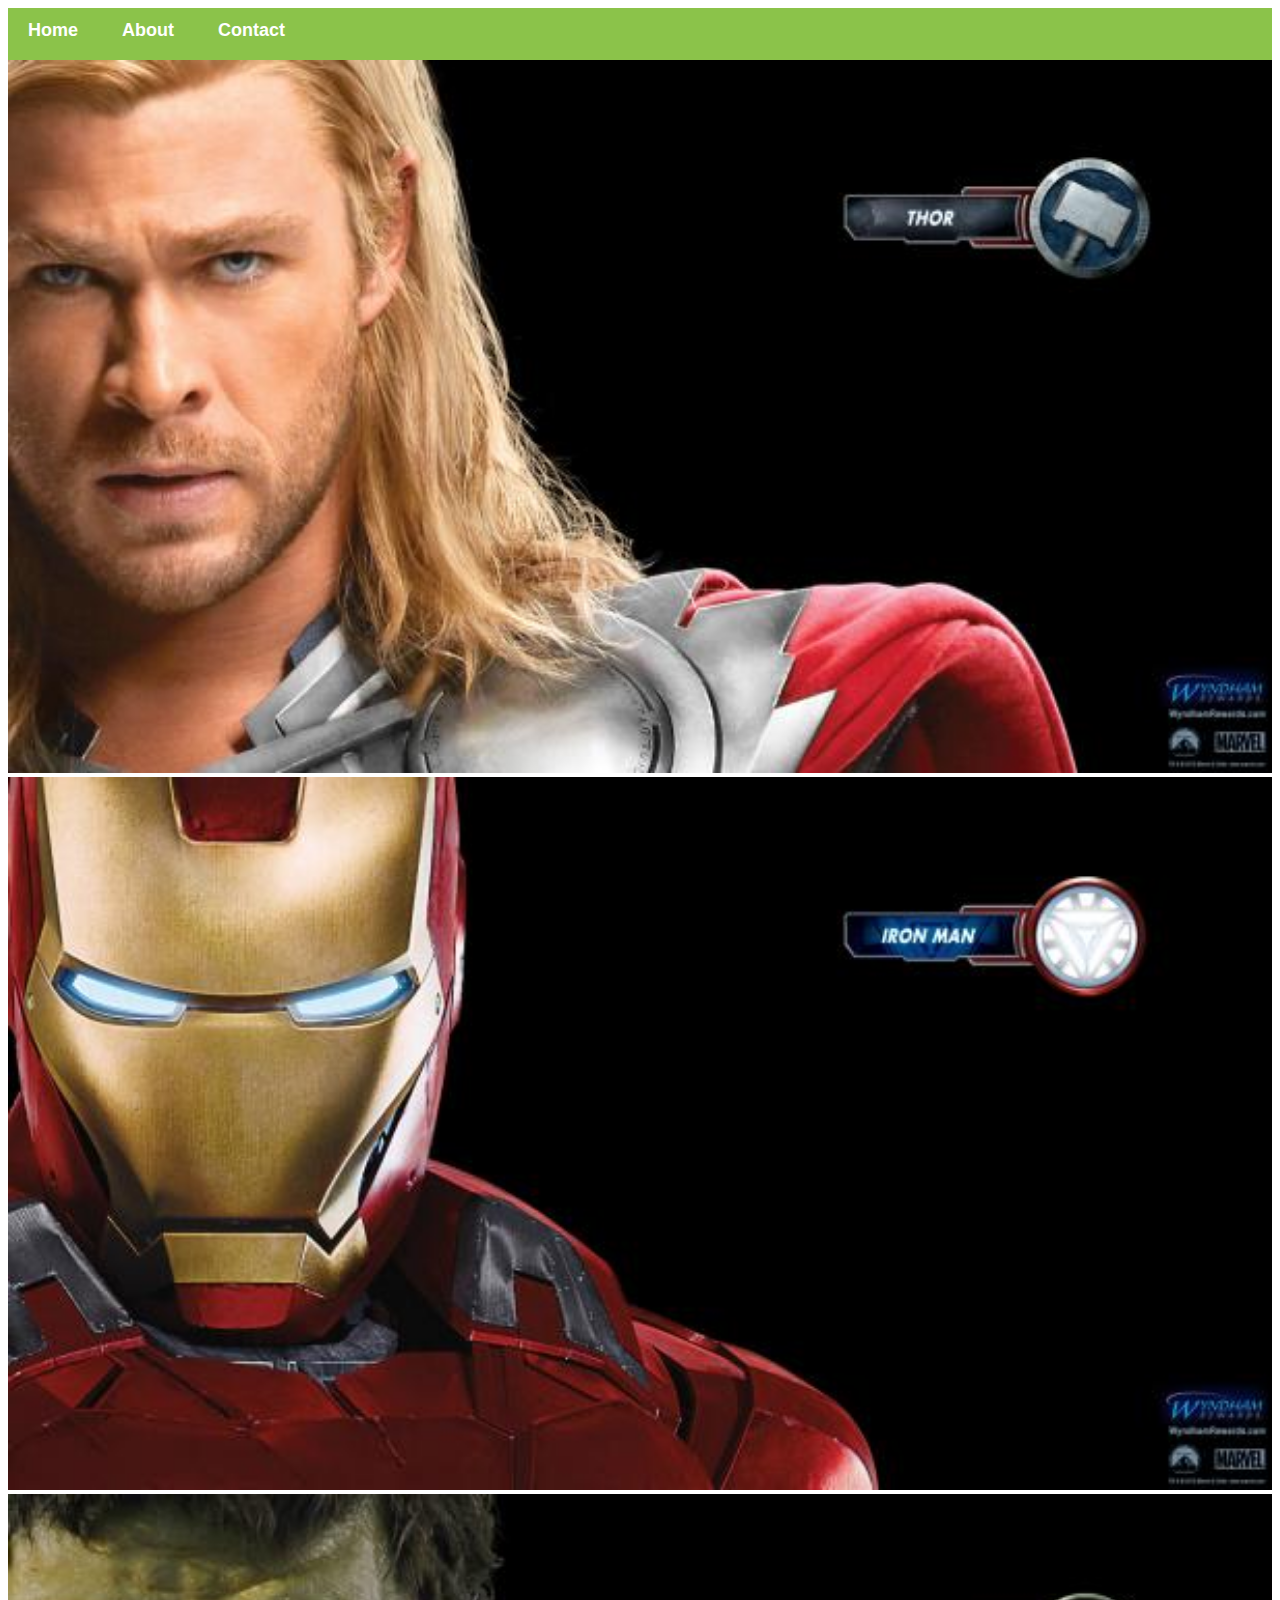
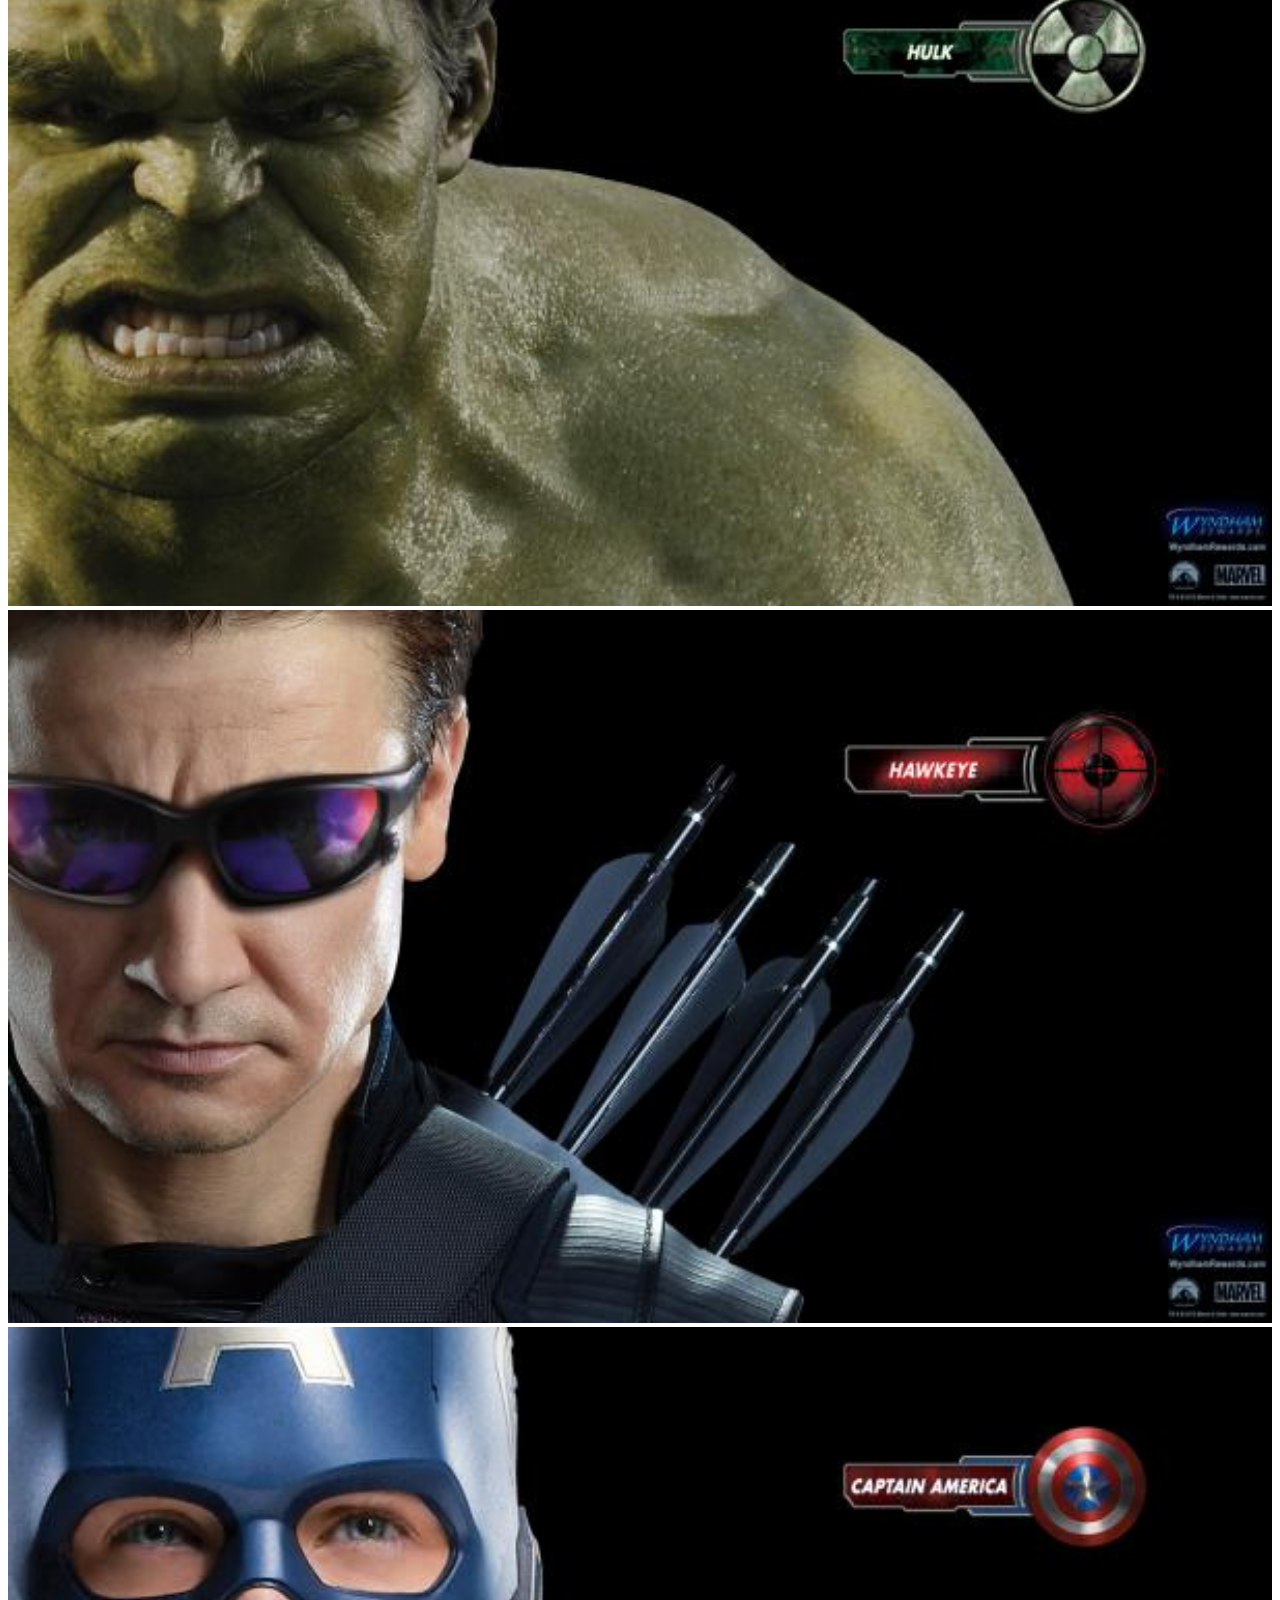
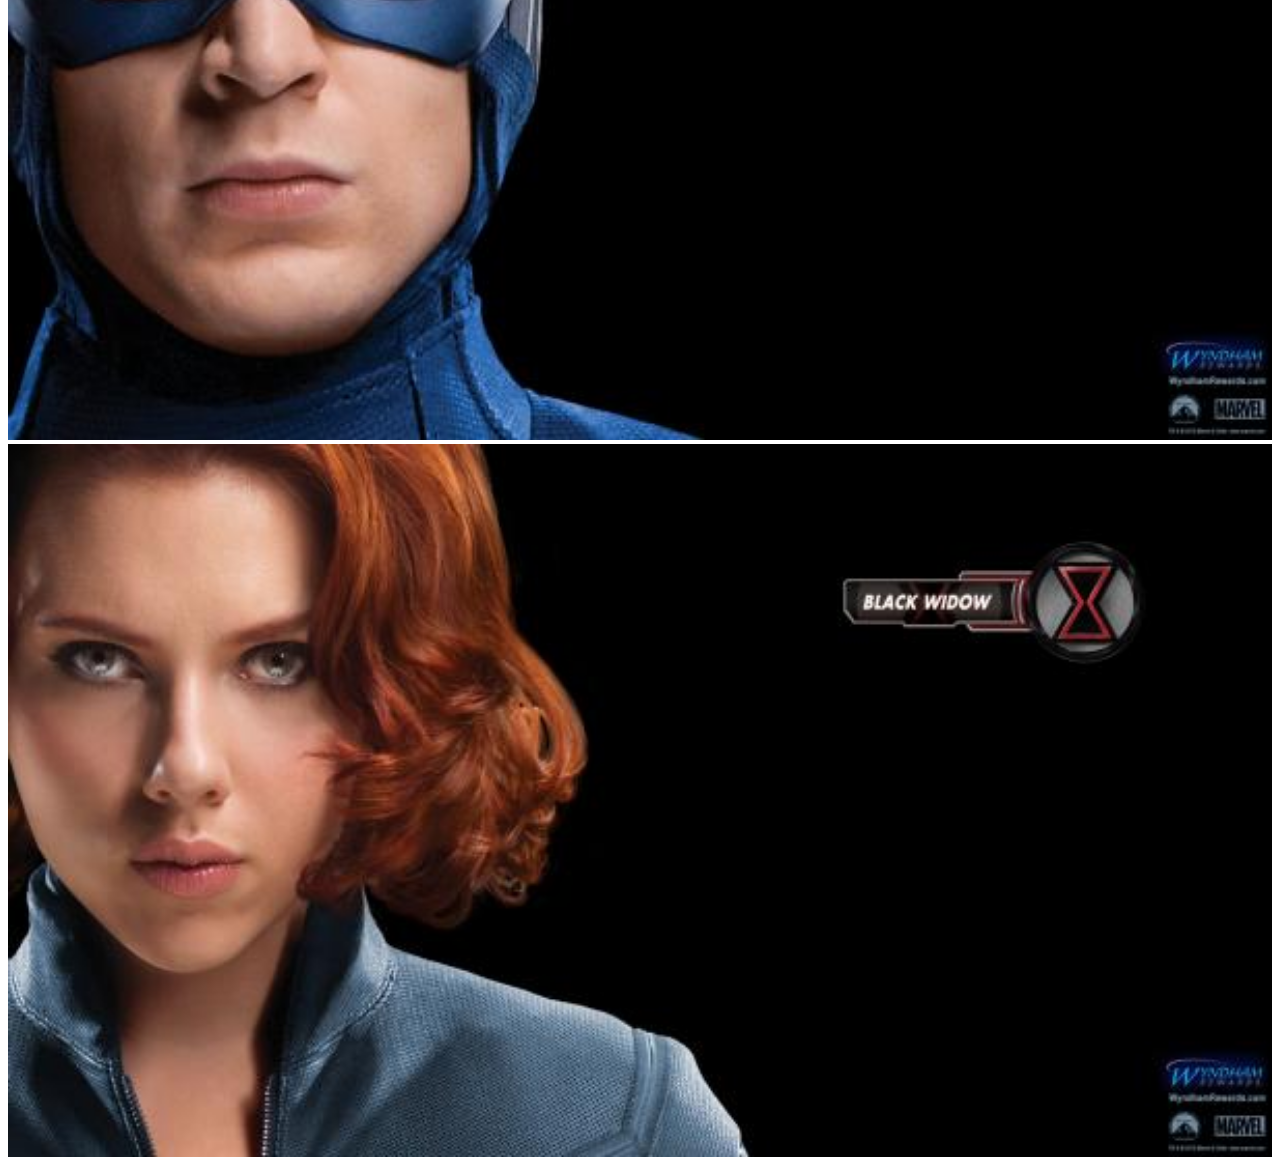
<file: index.html>
<!DOCTYPE HTML>
<html>
    <head>
        <link rel="stylesheet" href="style.css">
    </head>
    <body>
        <div id="menu">
            <a href="index.html">Home</a>
            <a href="about.html">About</a>
            <a href="contact.html">Contact</a>
        </div>
        <div class="gallery">
            <a href="avengers-1.html"><img src="images/avengers_01.jpg" /></a>
           <a href="avenger-2.html"><img src="images/avengers_02.jpg" /></a>
           <a href="avenger-3.html"><img src="images/avengers_03.jpg" /></a>
           <a href="avenger-4.html"><img src="images/avengers_04.jpg" /></a>
           <a href="avenger-5.html"><img src="images/avengers_05.jpg" /></a>
           <a href="avenger-6.html"><img src="images/avengers_06.jpg" /></a>
        </div>
    </body>
</html>
</file>
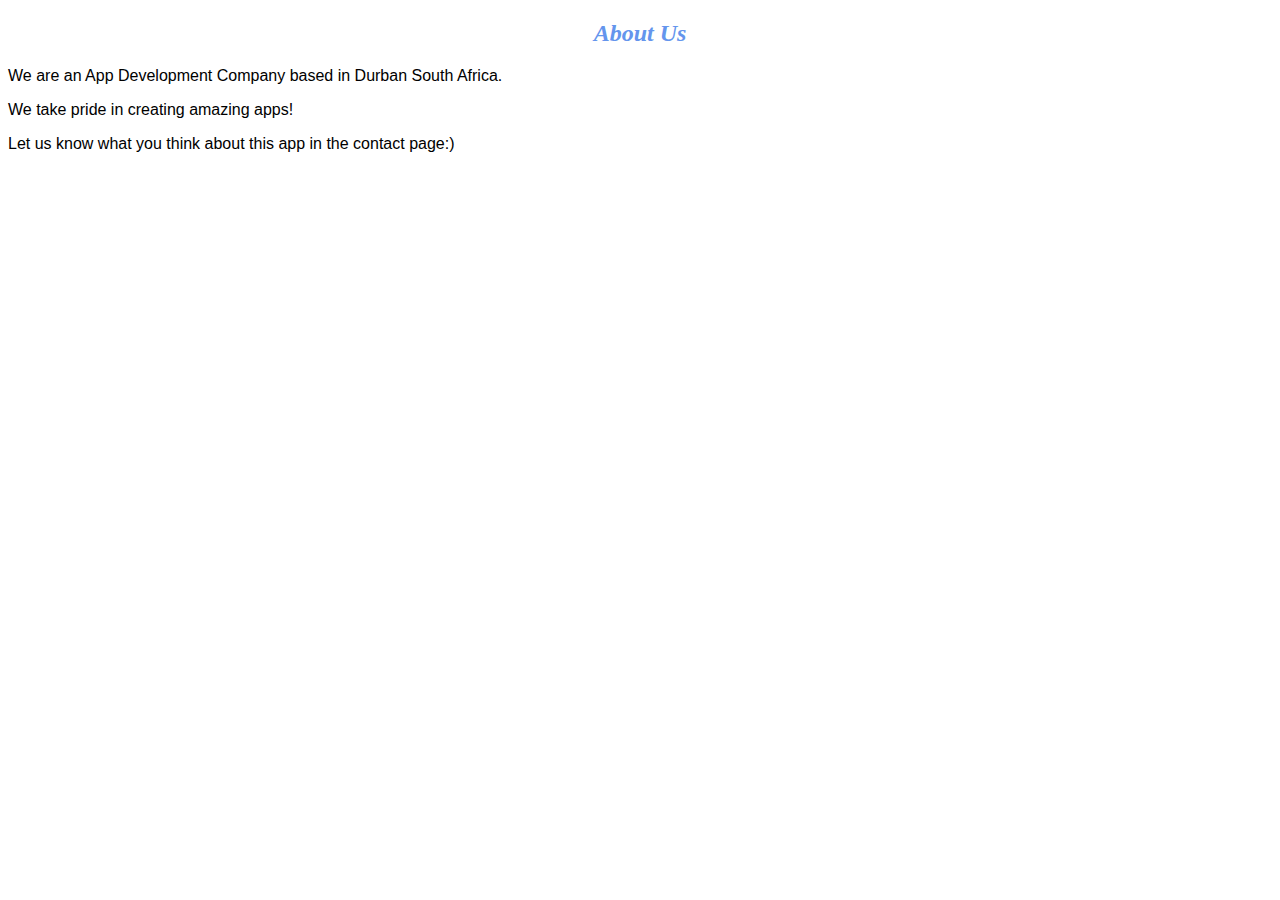
<file: about.html>
<!DOCTYPE HTML>
<html>
    <head>
        <link rel="stylesheet" href="style.css">
    </head>
    <body>
        <h2>About Us</h2>
        <p>We are an App Development Company based in Durban South Africa.</p>
        <p>We take pride in creating amazing apps!</p>
        <p>Let us know what you think about this app in the contact page:)</p>
       
    </body>
</html>
</file>
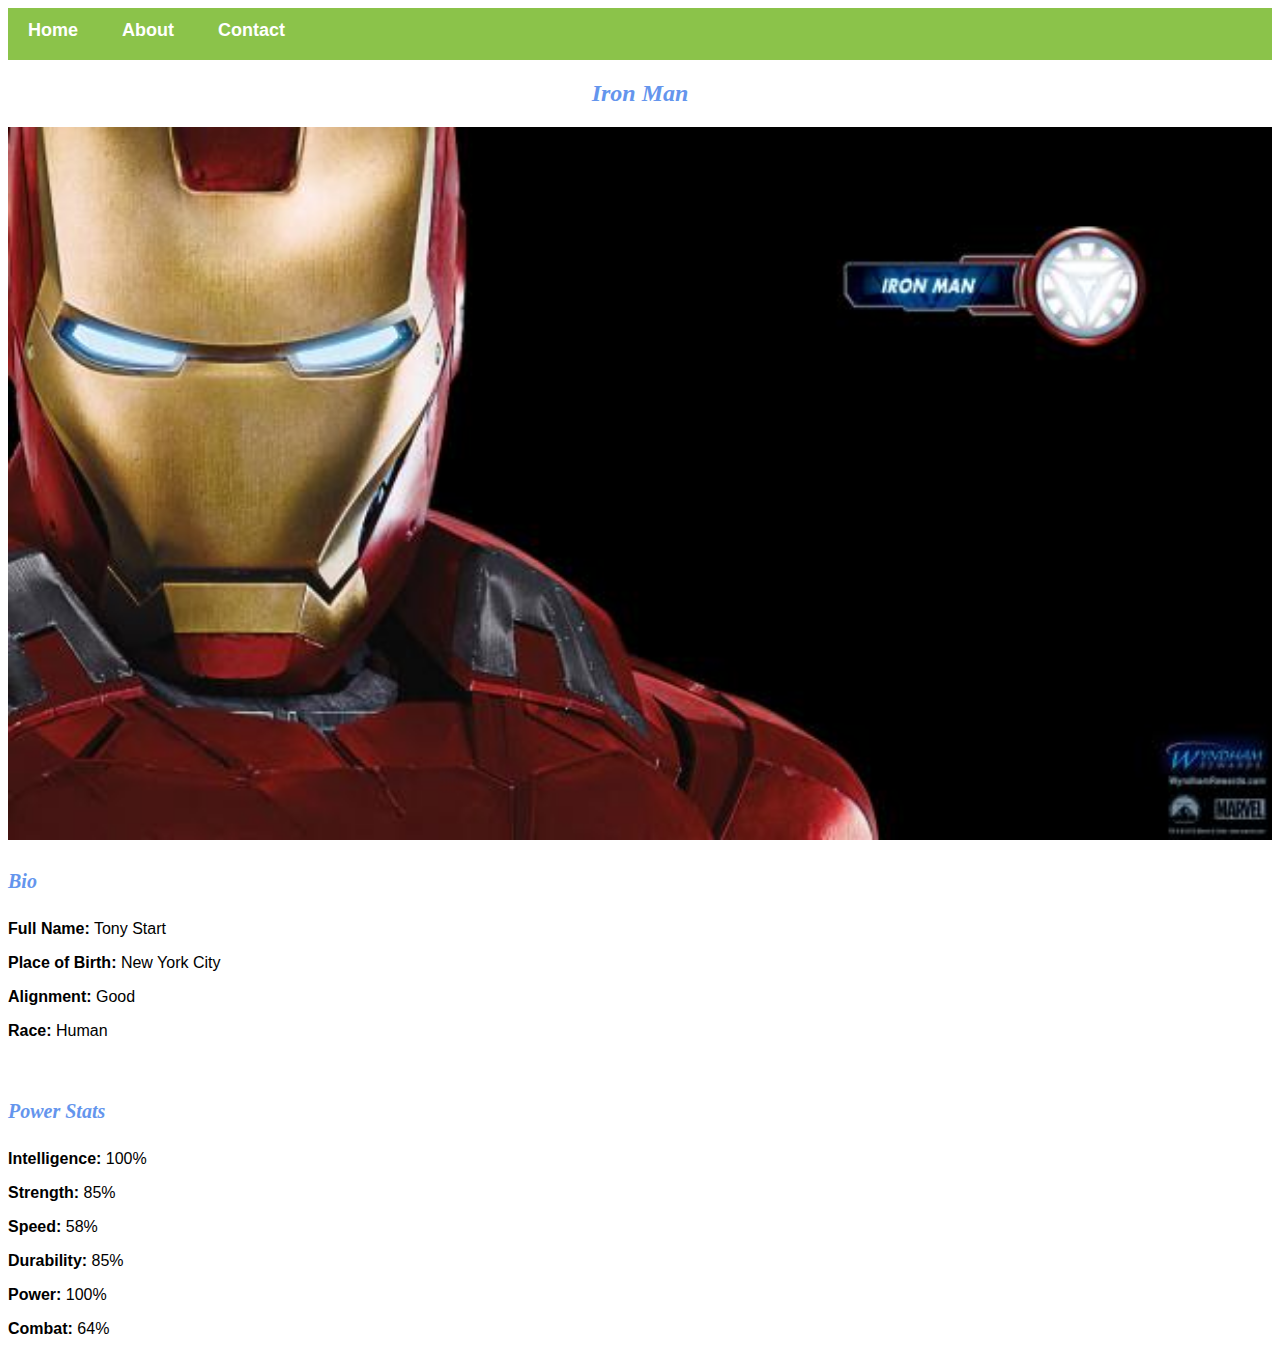
<file: avenger-2.html>
<!DOCTYPE HTML>
<html>
    <head>
        <link rel="stylesheet" href="style.css">
    </head>
    <body>
        <div id="menu">
            <a href="index.html">Home</a>
            <a href="about.html">About</a>
            <a href="contact.html">Contact</a>
        </div>
        <h2>Iron Man</h2>
        <div class="gallery">
            <img src="images/avengers_02.jpg" />
        </div>
        <h4>Bio</h4>
        <p><b>Full Name:</b> Tony Start</p>
        <p><b>Place of Birth:</b> New York City</p>
        <p><b>Alignment:</b> Good</p>
        <p><b>Race:</b> Human</p>
        <br/>
        <h4>Power Stats</h4>
        <p><b>Intelligence:</b> 100%</p>
        <p><b>Strength:</b> 85%</p>
        <p><b>Speed:</b> 58%</p>
        <p><b>Durability:</b> 85%</p>
        <p><b>Power:</b> 100%</p>
        <P><b>Combat:</b> 64%</P>
    </body>
</html>
</file>
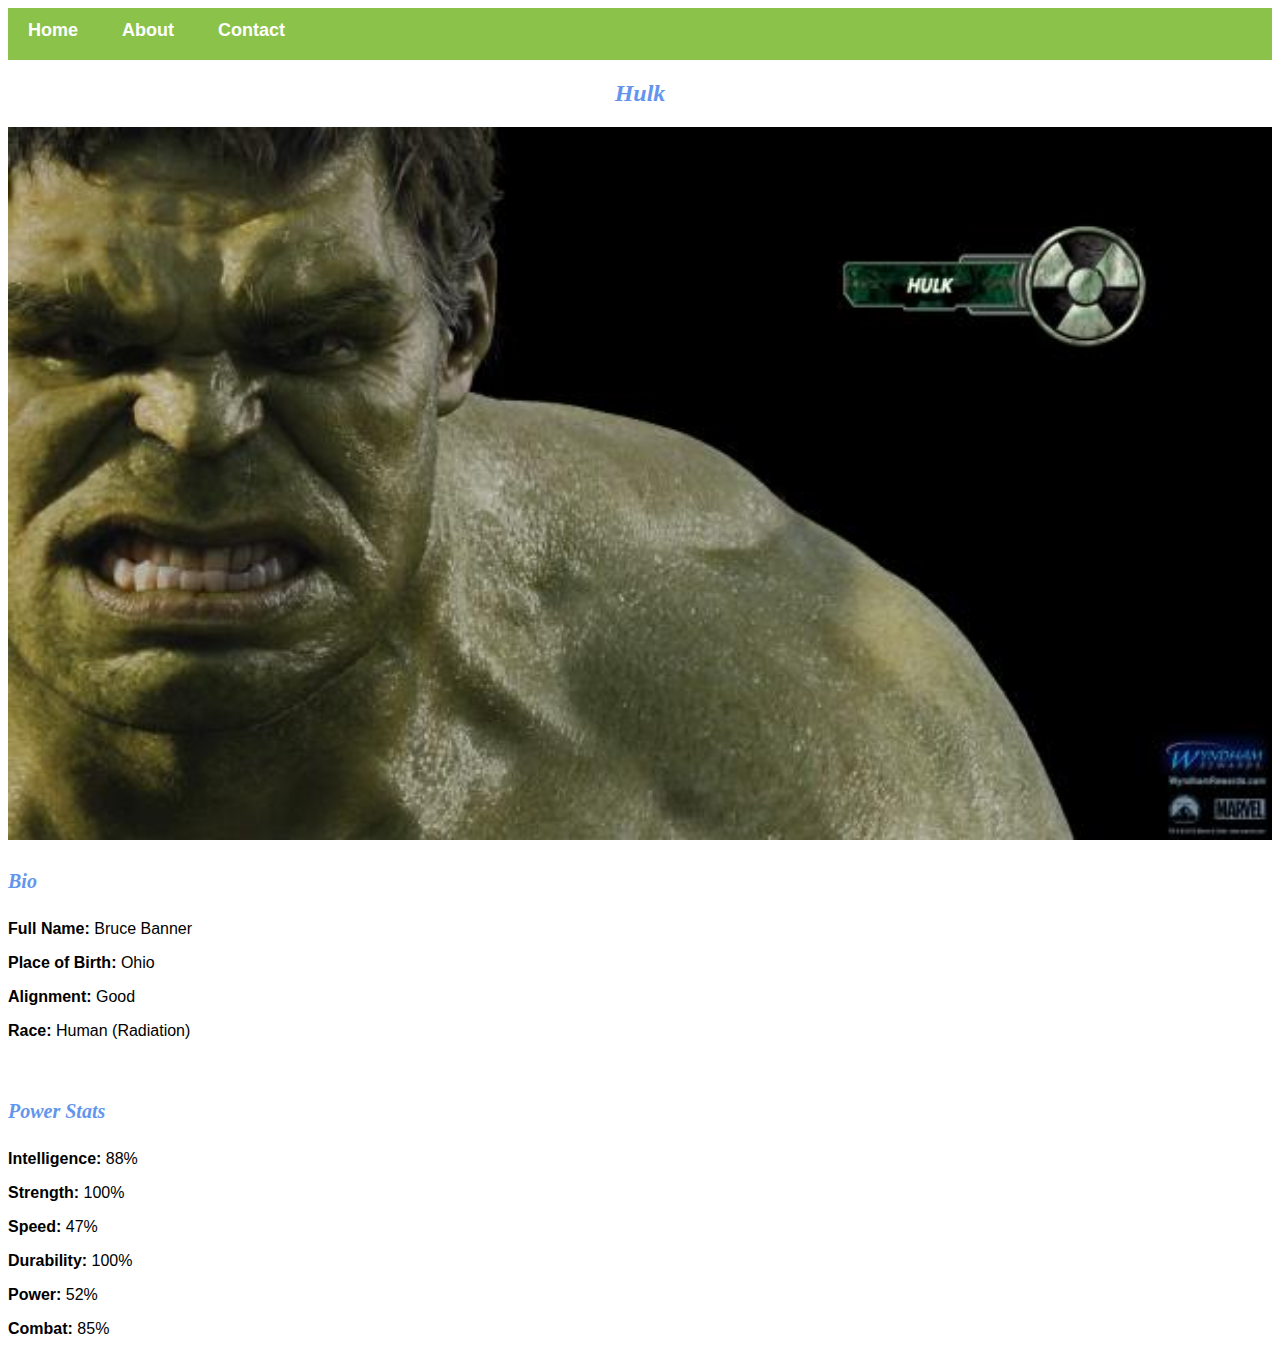
<file: avenger-3.html>
<!DOCTYPE HTML>
<html>
    <head>
        <link rel="stylesheet" href="style.css">
    </head>
    <body>
        <div id="menu">
            <a href="index.html">Home</a>
            <a href="about.html">About</a>
            <a href="contact.html">Contact</a>
        </div>
        <h2>Hulk</h2>
        <div class="gallery">
            <img src="images/avengers_03.jpg" />
        </div>
        <h4>Bio</h4>
        <p><b>Full Name:</b> Bruce Banner</p>
        <p><b>Place of Birth:</b> Ohio</p>
        <p><b>Alignment:</b> Good</p>
        <p><b>Race:</b> Human (Radiation)</p>
        <br/>
        <h4>Power Stats</h4>
        <p><b>Intelligence:</b> 88%</p>
        <p><b>Strength:</b> 100%</p>
        <p><b>Speed:</b> 47%</p>
        <p><b>Durability:</b> 100%</p>
        <p><b>Power:</b> 52%</p>
        <P><b>Combat:</b> 85%</P>
    </body>
</html>
</file>
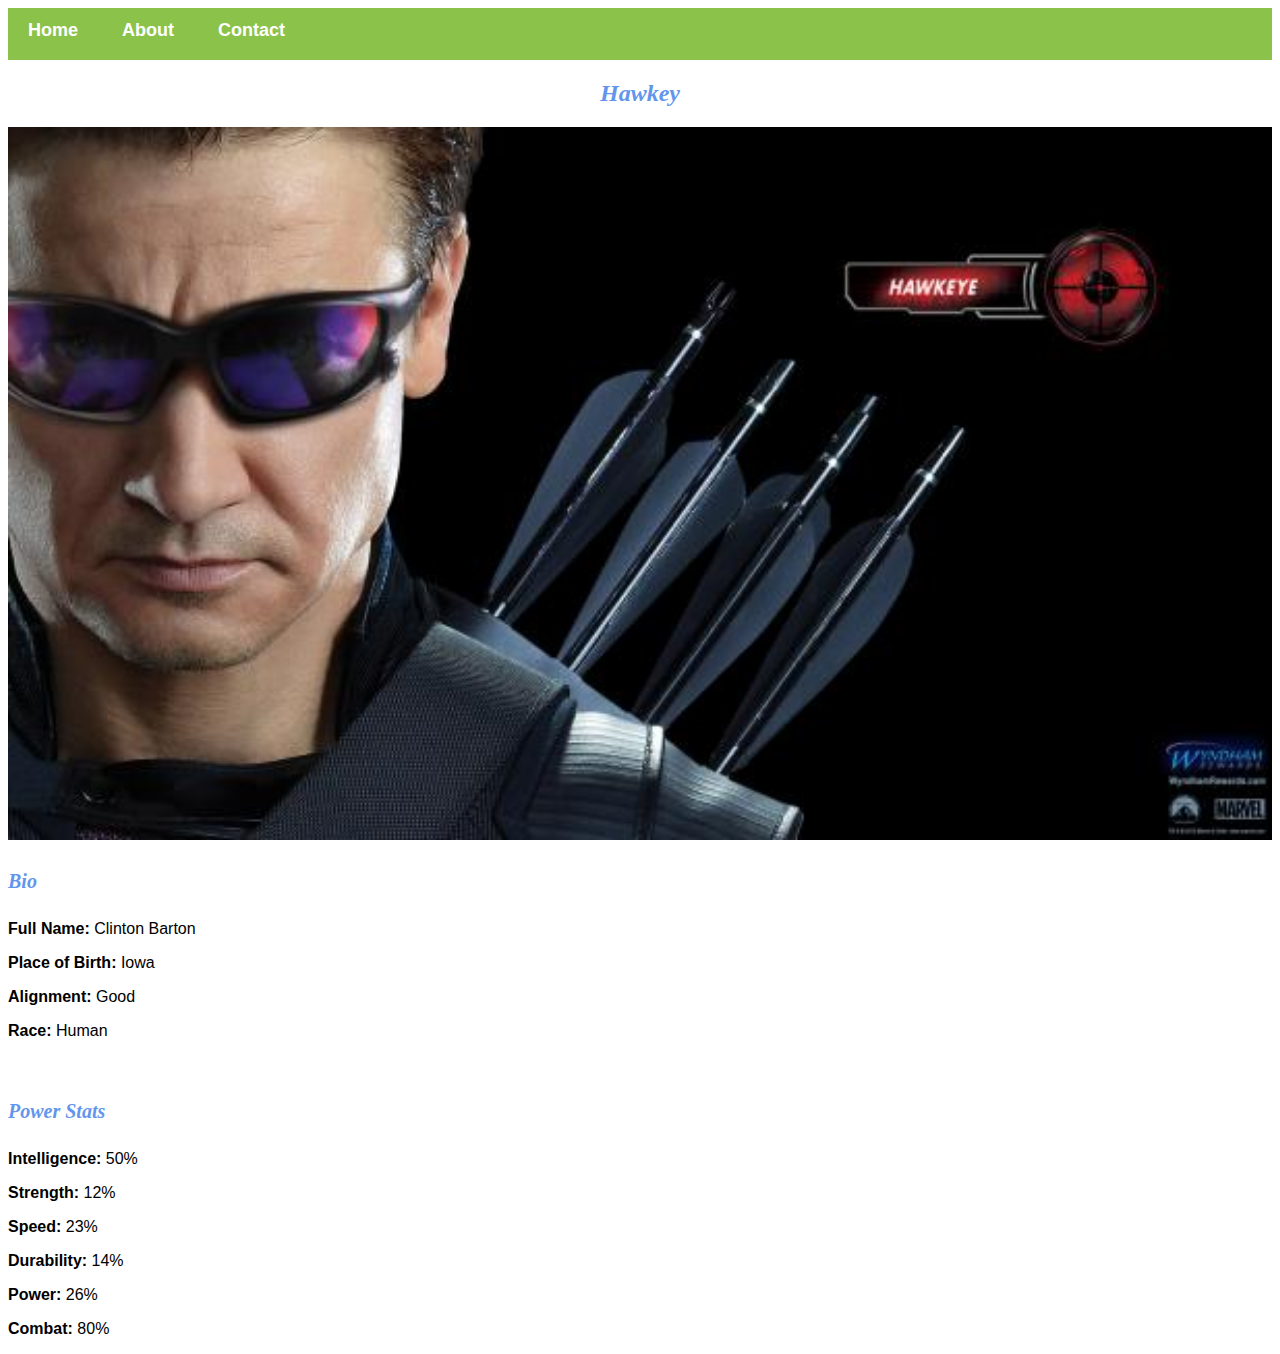
<file: avenger-4.html>
<!DOCTYPE HTML>
<html>
    <head>
        <link rel="stylesheet" href="style.css">
    </head>
    <body>
        <div id="menu">
            <a href="index.html">Home</a>
            <a href="about.html">About</a>
            <a href="contact.html">Contact</a>
        </div>
        <h2>Hawkey</h2>
        <div class="gallery">
            <img src="images/avengers_04.jpg" />
        </div>
        <h4>Bio</h4>
        <p><b>Full Name:</b> Clinton Barton</p>
        <p><b>Place of Birth:</b> Iowa</p>
        <p><b>Alignment:</b> Good</p>
        <p><b>Race:</b> Human</p>
        <br/>
        <h4>Power Stats</h4>
        <p><b>Intelligence:</b> 50%</p>
        <p><b>Strength:</b> 12%</p>
        <p><b>Speed:</b> 23%</p>
        <p><b>Durability:</b> 14%</p>
        <p><b>Power:</b> 26%</p>
        <P><b>Combat:</b> 80%</P>
    </body>
</html>
</file>
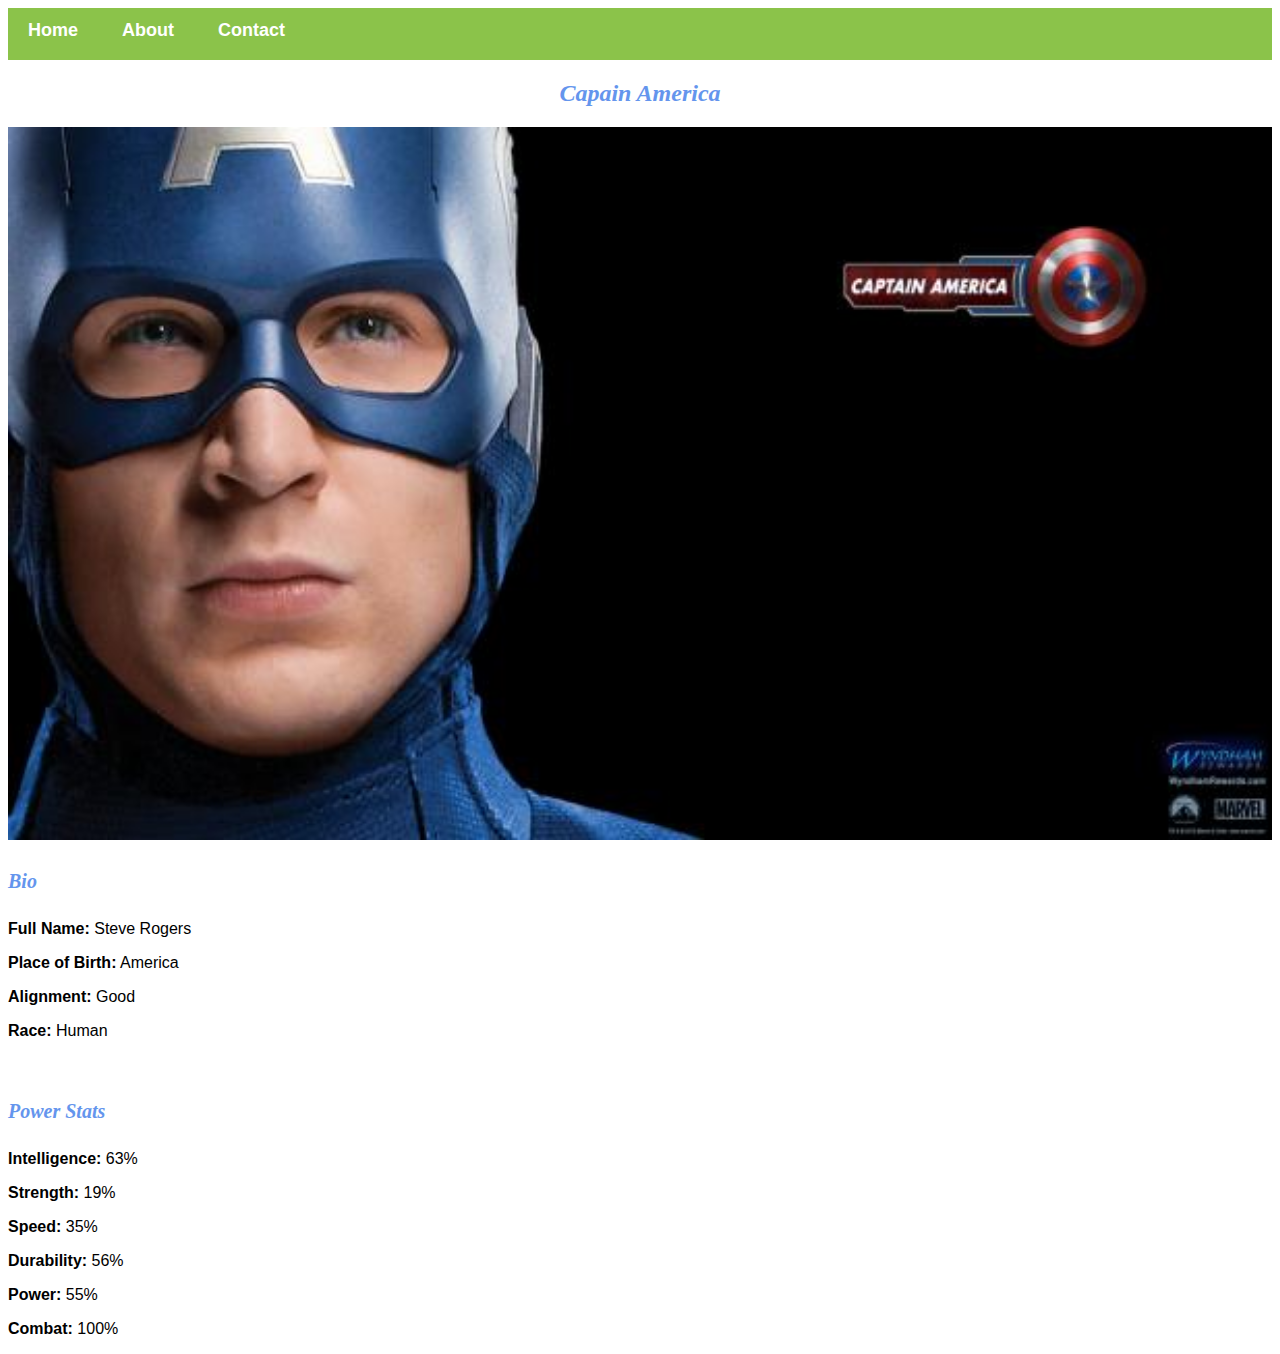
<file: avenger-5.html>
<!DOCTYPE HTML>
<html>
    <head>
        <link rel="stylesheet" href="style.css">
    </head>
    <body>
        <div id="menu">
            <a href="index.html">Home</a>
            <a href="about.html">About</a>
            <a href="contact.html">Contact</a>
        </div>
        <h2>Capain America</h2>
        <div class="gallery">
            <img src="images/avengers_05.jpg" />
        </div>
        <h4>Bio</h4>
        <p><b>Full Name:</b> Steve Rogers</p>
        <p><b>Place of Birth:</b> America</p>
        <p><b>Alignment:</b> Good</p>
        <p><b>Race:</b> Human</p>
        <br/>
        <h4>Power Stats</h4>
        <p><b>Intelligence:</b> 63%</p>
        <p><b>Strength:</b> 19%</p>
        <p><b>Speed:</b> 35%</p>
        <p><b>Durability:</b> 56%</p>
        <p><b>Power:</b> 55%</p>
        <P><b>Combat:</b> 100%</P>
    </body>
</html>
</file>
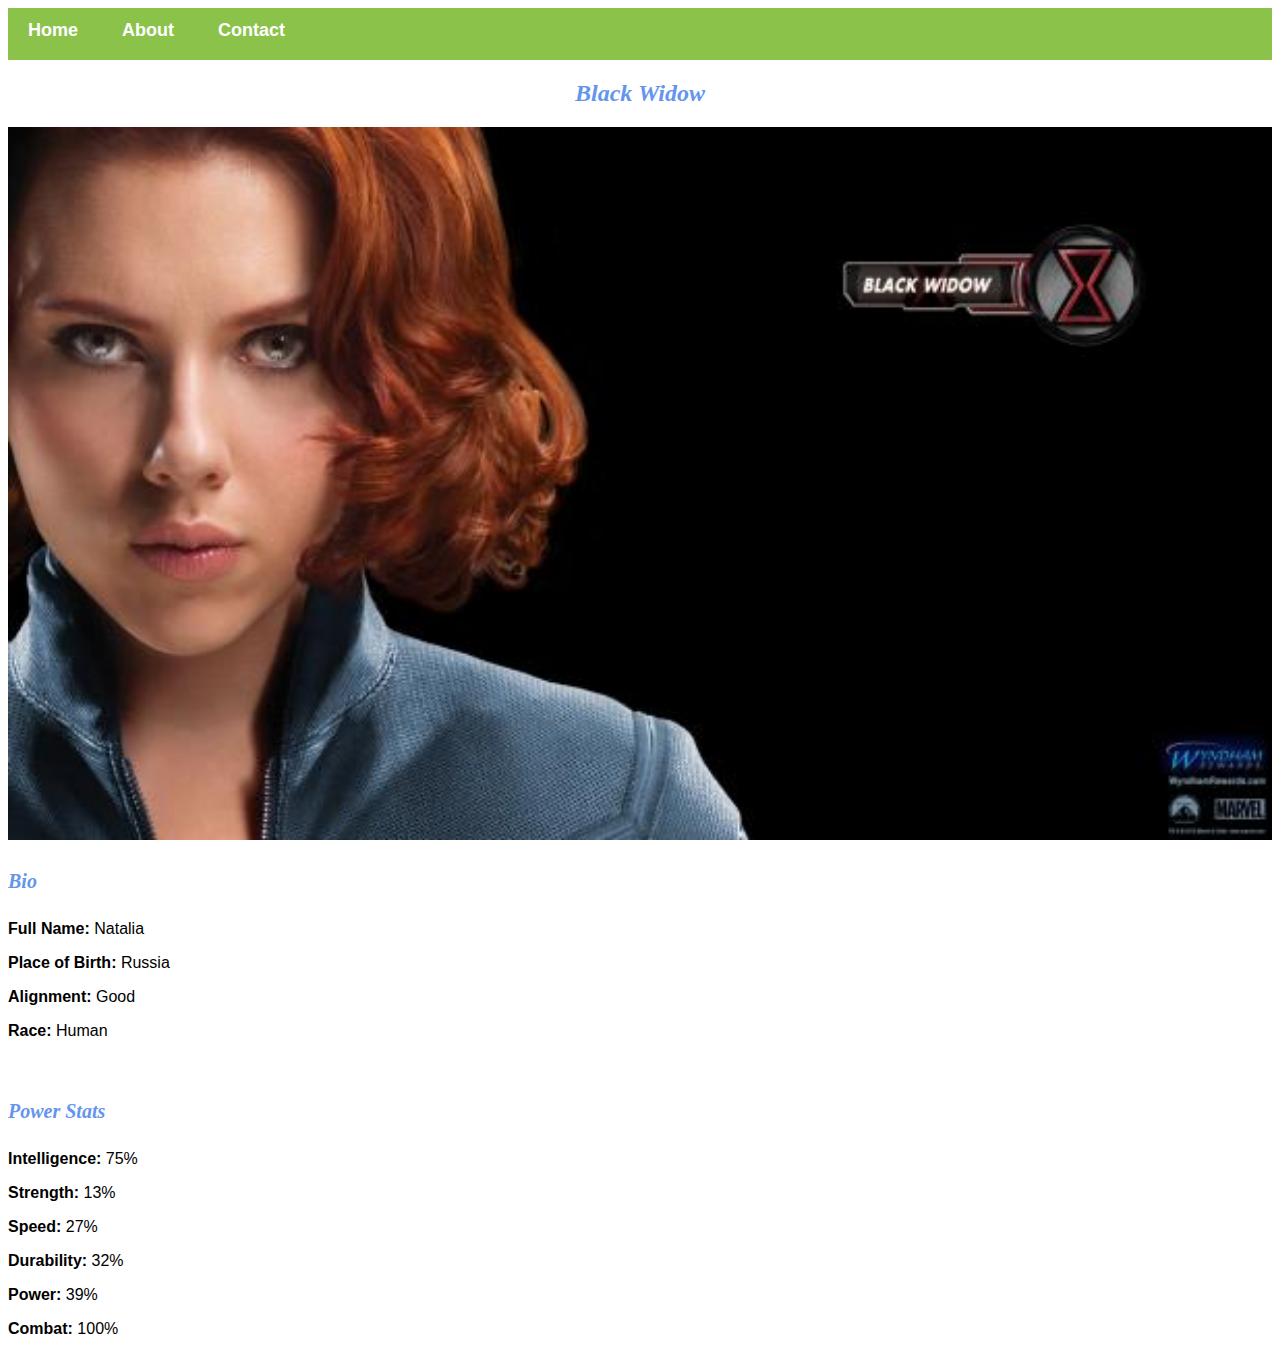
<file: avenger-6.html>
<!DOCTYPE HTML>
<html>
    <head>
        <link rel="stylesheet" href="style.css">
    </head>
    <body>
        <div id="menu">
            <a href="index.html">Home</a>
            <a href="about.html">About</a>
            <a href="contact.html">Contact</a>
        </div>
        <h2>Black Widow</h2>
        <div class="gallery">
            <img src="images/avengers_06.jpg" />
        </div>
        <h4>Bio</h4>
        <p><b>Full Name:</b> Natalia</p>
        <p><b>Place of Birth:</b> Russia</p>
        <p><b>Alignment:</b> Good</p>
        <p><b>Race:</b> Human</p>
        <br/>
        <h4>Power Stats</h4>
        <p><b>Intelligence:</b> 75%</p>
        <p><b>Strength:</b> 13%</p>
        <p><b>Speed:</b> 27%</p>
        <p><b>Durability:</b> 32%</p>
        <p><b>Power:</b> 39%</p>
        <P><b>Combat:</b> 100%</P>
    </body>
</html>
</file>
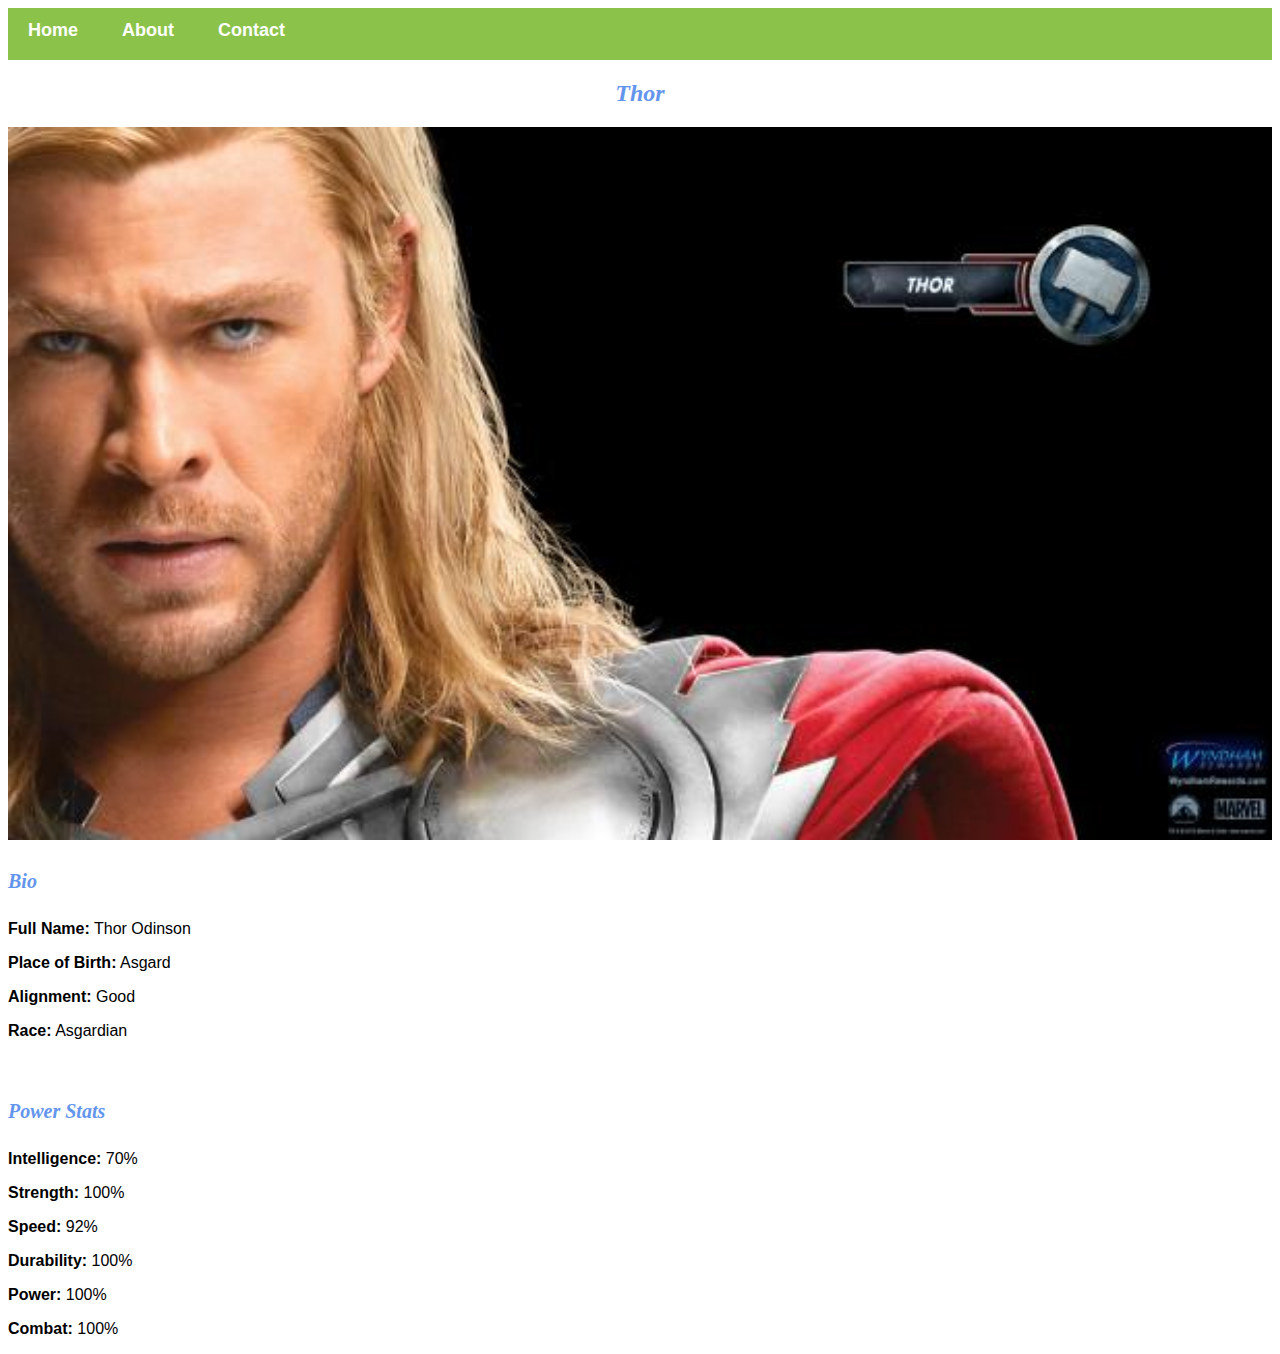
<file: avengers-1.html>
<!DOCTYPE HTML>
<html>
    <head>
        <link rel="stylesheet" href="style.css">
    </head>
    <body>
        <div id="menu">
            <a href="index.html">Home</a>
            <a href="about.html">About</a>
            <a href="contact.html">Contact</a>
        </div> 
        <h2>Thor</h2>
        <div class="gallery">
            <img src="images/avengers_01.jpg" />
        </div>
        <h4>Bio</h4>
        <p><b>Full Name:</b> Thor Odinson</p>
        <p><b>Place of Birth:</b> Asgard</p>
        <p><b>Alignment:</b> Good</p>
        <p><b>Race:</b> Asgardian</p>
        <br/>
        <h4>Power Stats</h4>
        <p><b>Intelligence:</b> 70%</p>
        <p><b>Strength:</b> 100%</p>
        <p><b>Speed:</b> 92%</p>
        <p><b>Durability:</b> 100%</p>
        <p><b>Power:</b> 100%</p>
        <P><b>Combat:</b> 100%</P>
    </body>
</html>
</file>
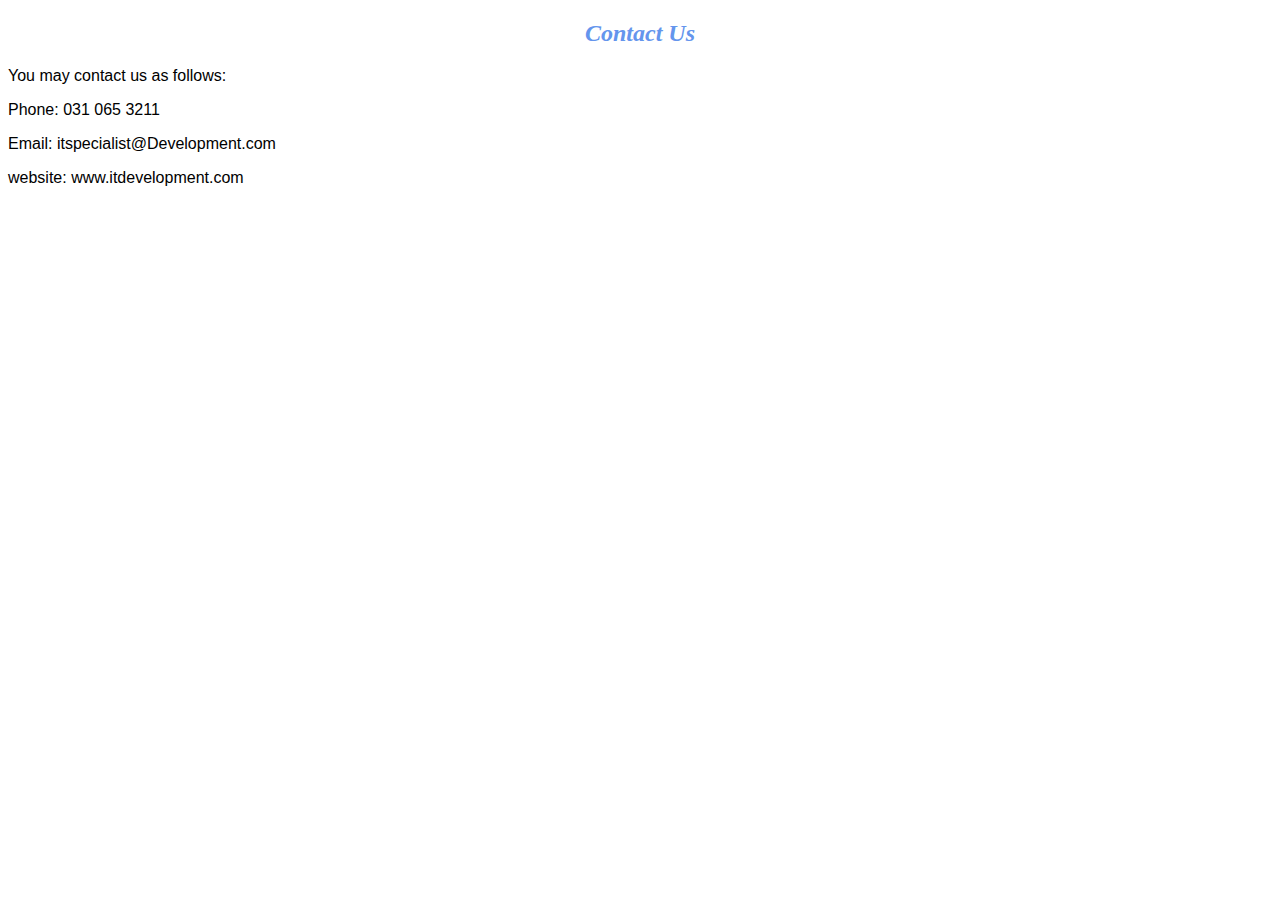
<file: contact.html>
<!DOCTYPE HTML>
<html>
    <head>
        <link rel="stylesheet" href="style.css">
    </head>
    <body>
        <h2>Contact Us</h2>
        <p>You may contact us as follows:</p>
        <p>Phone: 031 065 3211</p>
        <p>Email: itspecialist@Development.com</p>
        <p>website: www.itdevelopment.com</p>
       
    </body>
</html>
</file>
<file: style.css>
.gallery img{
    width: 100%;
}
h2{
    font-family: impact,fantasy;
    text-align: center;
    color:cornflowerblue;
    font-style: italic;
}

h4{
    font-family: impact,fantasy;
    font-size: 20px;
    font-style: italic;
    color:cornflowerblue;
}

p{
    font-family: Arial, Helvetica, sans-serif;
}

#menu{
    width: 100%;
    height: 40px;
    background-color: #8bc34a;
    padding-top: 12px;
}

#menu a{
    color:#ffffff;
    font-family: Arial, Helvetica, sans-serif;
    font-size: 18px;
    text-decoration: none;
    font-weight: 800;

    padding-left: 20px;
    padding-right: 20px;
}

#menu a:hover{
    color: #5077bd;
}
</file>
